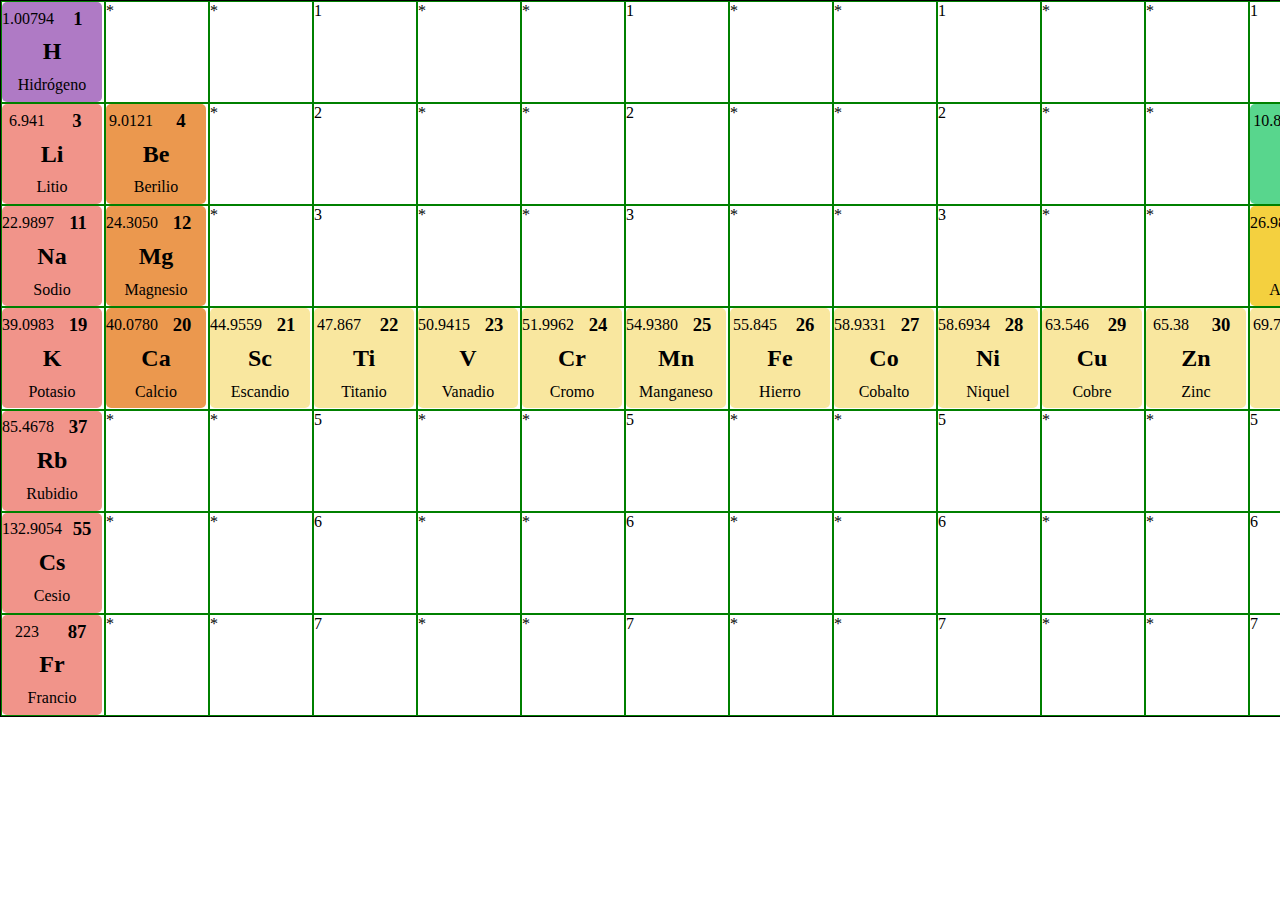
<file: index.html>
<!DOCTYPE html>
<html lang="en">
<head>
    <meta charset="UTF-8">
    <meta name="viewport" content="width=device-width, initial-scale=1.0">
    <link rel="stylesheet" href="estilos.css">
    <title>test</title>
</head>
<body>
    <div class="container">
        <div class="row">
            <div class="cuadros">
                <div class="noMetales">
                    <p class="masaAtomica">1.00794</p>
                    <h2 class="simbolo">H</h2>
                    <p class="nombre">Hidrógeno</p>
                    <h3 class="numeroAtomico">1</h3>
                </div>
            </div>
            <div class="cuadros">*</div>
            <div class="cuadros">*</div>
            <div class="cuadros">
                <div class="metalesAlcalinos">
                    <p class="masaAtomica">6.941</p>
                    <h2 class="simbolo">Li</h2>
                    <p class="nombre">Litio</p>
                    <h3 class="numeroAtomico">3</h3>
                </div>
            </div>
            <div class="cuadros">
                <div class="alcalinoterreos">
                    <p class="masaAtomica">9.0121</p>
                    <h2 class="simbolo">Be</h2>
                    <p class="nombre">Berilio</p>
                    <h3 class="numeroAtomico">4</h3>
                </div>
            </div>
            <div class="cuadros">*</div>
            <div class="cuadros">
                <div class="metalesAlcalinos">
                    <p class="masaAtomica">22.9897</p>
                    <h2 class="simbolo">Na</h2>
                    <p class="nombre">Sodio</p>
                    <h3 class="numeroAtomico">11</h3>
                </div>
            </div>
            <div class="cuadros">
                <div class="alcalinoterreos">
                    <p class="masaAtomica">24.3050</p>
                    <h2 class="simbolo">Mg</h2>
                    <p class="nombre">Magnesio</p>
                    <h3 class="numeroAtomico">12</h3>
                </div>
            </div>
            <div class="cuadros">*</div>
            <div class="cuadros">
                <div class="metalesAlcalinos">
                    <p class="masaAtomica">39.0983</p>
                    <h2 class="simbolo">K</h2>
                    <p class="nombre">Potasio</p>
                    <h3 class="numeroAtomico">19</h3>
                </div>
            </div>
            <div class="cuadros">
                <div class="alcalinoterreos">
                    <p class="masaAtomica">40.0780</p>
                    <h2 class="simbolo">Ca</h2>
                    <p class="nombre">Calcio</p>
                    <h3 class="numeroAtomico">20</h3>
                </div>
            </div>
            <div class="cuadros">
                <div class="metalesDeTransicion">
                    <p class="masaAtomica">44.9559</p>
                    <h2 class="simbolo">Sc</h2>
                    <p class="nombre">Escandio</p>
                    <h3 class="numeroAtomico">21</h3>
                </div>
            </div>
            <div class="cuadros">
                <div class="metalesAlcalinos">
                    <p class="masaAtomica">85.4678</p>
                    <h2 class="simbolo">Rb</h2>
                    <p class="nombre">Rubidio</p>
                    <h3 class="numeroAtomico">37</h3>
                </div>
            </div>
            <div class="cuadros">*</div>
            <div class="cuadros">*</div>
            <div class="cuadros">
                <div class="metalesAlcalinos">
                    <p class="masaAtomica">132.9054</p>
                    <h2 class="simbolo">Cs</h2>
                    <p class="nombre">Cesio</p>
                    <h3 class="numeroAtomico">55</h3>
                </div>
            </div>
            <div class="cuadros">*</div>
            <div class="cuadros">*</div>
            <div class="cuadros">
                <div class="metalesAlcalinos">
                    <p class="masaAtomica">223</p>
                    <h2 class="simbolo">Fr</h2>
                    <p class="nombre">Francio</p>
                    <h3 class="numeroAtomico">87</h3>
                </div>
            </div>
            <div class="cuadros">*</div>
            <div class="cuadros">*</div>
        </div>
        <div class="row">
            <div class="cuadros">1</div>
            <div class="cuadros">*</div>
            <div class="cuadros">*</div>
            <div class="cuadros">2</div>
            <div class="cuadros">*</div>
            <div class="cuadros">*</div>
            <div class="cuadros">3</div>
            <div class="cuadros">*</div>
            <div class="cuadros">*</div>
            <div class="cuadros">
                <div class="metalesDeTransicion">
                    <p class="masaAtomica">47.867</p>
                    <h2 class="simbolo">Ti</h2>
                    <p class="nombre">Titanio</p>
                    <h3 class="numeroAtomico">22</h3>
                </div>
            </div>
            <div class="cuadros">
                <div class="metalesDeTransicion">
                    <p class="masaAtomica">50.9415</p>
                    <h2 class="simbolo">V</h2>
                    <p class="nombre">Vanadio</p>
                    <h3 class="numeroAtomico">23</h3>
                </div>
            </div>
            <div class="cuadros">
                <div class="metalesDeTransicion">
                    <p class="masaAtomica">51.9962</p>
                    <h2 class="simbolo">Cr</h2>
                    <p class="nombre">Cromo</p>
                    <h3 class="numeroAtomico">24</h3>
                </div>
            </div>
            <div class="cuadros">5</div>
            <div class="cuadros">*</div>
            <div class="cuadros">*</div>
            <div class="cuadros">6</div>
            <div class="cuadros">*</div>
            <div class="cuadros">*</div>
            <div class="cuadros">7</div>
            <div class="cuadros">*</div>
            <div class="cuadros">*</div>
        </div>
        <div class="row">
            <div class="cuadros">1</div>
            <div class="cuadros">*</div>
            <div class="cuadros">*</div>
            <div class="cuadros">2</div>
            <div class="cuadros">*</div>
            <div class="cuadros">*</div>
            <div class="cuadros">3</div>
            <div class="cuadros">*</div>
            <div class="cuadros">*</div>
            <div class="cuadros">
                <div class="metalesDeTransicion">
                    <p class="masaAtomica">54.9380</p>
                    <h2 class="simbolo">Mn</h2>
                    <p class="nombre">Manganeso</p>
                    <h3 class="numeroAtomico">25</h3>
                </div>
            </div>
            <div class="cuadros">
                <div class="metalesDeTransicion">
                    <p class="masaAtomica">55.845</p>
                    <h2 class="simbolo">Fe</h2>
                    <p class="nombre">Hierro</p>
                    <h3 class="numeroAtomico">26</h3>
                </div>
            </div>
            <div class="cuadros">
                <div class="metalesDeTransicion">
                    <p class="masaAtomica">58.9331</p>
                    <h2 class="simbolo">Co</h2>
                    <p class="nombre">Cobalto</p>
                    <h3 class="numeroAtomico">27</h3>
                </div>
            </div>
            <div class="cuadros">5</div>
            <div class="cuadros">*</div>
            <div class="cuadros">*</div>
            <div class="cuadros">6</div>
            <div class="cuadros">*</div>
            <div class="cuadros">*</div>
            <div class="cuadros">7</div>
            <div class="cuadros">*</div>
            <div class="cuadros">*</div>
        </div>
        <div class="row">
            <div class="cuadros">1</div>
            <div class="cuadros">*</div>
            <div class="cuadros">*</div>
            <div class="cuadros">2</div>
            <div class="cuadros">*</div>
            <div class="cuadros">*</div>
            <div class="cuadros">3</div>
            <div class="cuadros">*</div>
            <div class="cuadros">*</div>
            <div class="cuadros">
                <div class="metalesDeTransicion">
                    <p class="masaAtomica">58.6934</p>
                    <h2 class="simbolo">Ni</h2>
                    <p class="nombre">Niquel</p>
                    <h3 class="numeroAtomico">28</h3>
                </div>
            </div>
            <div class="cuadros">
                <div class="metalesDeTransicion">
                    <p class="masaAtomica">63.546</p>
                    <h2 class="simbolo">Cu</h2>
                    <p class="nombre">Cobre</p>
                    <h3 class="numeroAtomico">29</h3>
                </div>
            </div>
            <div class="cuadros">
                <div class="metalesDeTransicion">
                    <p class="masaAtomica">65.38</p>
                    <h2 class="simbolo">Zn</h2>
                    <p class="nombre">Zinc</p>
                    <h3 class="numeroAtomico">30</h3>
                </div>
            </div>
            <div class="cuadros">5</div>
            <div class="cuadros">*</div>
            <div class="cuadros">*</div>
            <div class="cuadros">6</div>
            <div class="cuadros">*</div>
            <div class="cuadros">*</div>
            <div class="cuadros">7</div>
            <div class="cuadros">*</div>
            <div class="cuadros">*</div>
        </div>
        <div class="row">
            <div class="cuadros">1</div>
            <div class="cuadros">*</div>
            <div class="cuadros">*</div>
            <div class="cuadros">
                <div class="metaloides">
                    <p class="masaAtomica">10.811</p>
                    <h2 class="simbolo">B</h2>
                    <p class="nombre">Boro</p>
                    <h3 class="numeroAtomico">5</h3>
                </div>
            </div>
            <div class="cuadros">
                <div class="noMetales">
                    <p class="masaAtomica">12.0107</p>
                    <h2 class="simbolo">C</h2>
                    <p class="nombre">Carbono</p>
                    <h3 class="numeroAtomico">6</h3>
                </div>
            </div>
            <div class="cuadros">
                <div class="noMetales">
                    <p class="masaAtomica">14.0067</p>
                    <h2 class="simbolo">N</h2>
                    <p class="nombre">Nitrógeno</p>
                    <h3 class="numeroAtomico">7</h3>
                </div>
            </div>
            <div class="cuadros">
                <div class="otrosMetales">
                    <p class="masaAtomica">26.9815</p>
                    <h2 class="simbolo">Al</h2>
                    <p class="nombre">Aluminio</p>
                    <h3 class="numeroAtomico">13</h3>
                </div>
            </div>
            <div class="cuadros">
                <div class="metaloides">
                    <p class="masaAtomica">28.0855</p>
                    <h2 class="simbolo">Si</h2>
                    <p class="nombre">Silicio</p>
                    <h3 class="numeroAtomico">14</h3>
                </div>
            </div>
            <div class="cuadros">
                <div class="noMetales">
                    <p class="masaAtomica">30.9769</p>
                    <h2 class="simbolo">P</h2>
                    <p class="nombre">Fósforo</p>
                    <h3 class="numeroAtomico">15</h3>
                </div>
            </div>
            <div class="cuadros">
                <div class="metalesDeTransicion">
                    <p class="masaAtomica">69.723</p>
                    <h2 class="simbolo">Ga</h2>
                    <p class="nombre">Galio</p>
                    <h3 class="numeroAtomico">31</h3>
                </div>
            </div>
            <div class="cuadros">
                <div class="metaloides">
                    <p class="masaAtomica">72.64</p>
                    <h2 class="simbolo">Ge</h2>
                    <p class="nombre">Germanio</p>
                    <h3 class="numeroAtomico">32</h3>
                </div>
            </div>
            <div class="cuadros">
                <div class="metaloides">
                    <p class="masaAtomica">74.9216</p>
                    <h2 class="simbolo">As</h2>
                    <p class="nombre">Arsénico</p>
                    <h3 class="numeroAtomico">33</h3>
                </div>
            </div>
            <div class="cuadros">5</div>
            <div class="cuadros">*</div>
            <div class="cuadros">*</div>
            <div class="cuadros">6</div>
            <div class="cuadros">*</div>
            <div class="cuadros">*</div>
            <div class="cuadros">7</div>
            <div class="cuadros">*</div>
            <div class="cuadros">*</div>
        </div>
        <div class="row">
            <div class="cuadros">1</div>
            <div class="cuadros">*</div>
            <div class="cuadros">
                <div class="gasesNobles">
                    <p class="masaAtomica">4.002602</p>
                    <h2 class="simbolo">He</h2>
                    <p class="nombre">Helio</p>
                    <h3 class="numeroAtomico">2</h3>
                </div>
            </div>
            <div class="cuadros">
                <div class="noMetales">
                    <p class="masaAtomica">15.9994</p>
                    <h2 class="simbolo">O</h2>
                    <p class="nombre">Oxígeno</p>
                    <h3 class="numeroAtomico">8</h3>
                </div>
            </div>
            <div class="cuadros">
                <div class="halogenos">
                    <p class="masaAtomica">18.9984</p>
                    <h2 class="simbolo">F</h2>
                    <p class="nombre">Flúor</p>
                    <h3 class="numeroAtomico">9</h3>
                </div>
            </div>
            <div class="cuadros">
                <div class="gasesNobles">
                    <p class="masaAtomica">20.1797</p>
                    <h2 class="simbolo">Ne</h2>
                    <p class="nombre">Neón</p>
                    <h3 class="numeroAtomico">10</h3>
                </div>
            </div>
            <div class="cuadros">
                <div class="noMetales">
                    <p class="masaAtomica">32.065</p>
                    <h2 class="simbolo">S</h2>
                    <p class="nombre">Azufre</p>
                    <h3 class="numeroAtomico">16</h3>
                </div>
            </div>
            <div class="cuadros">
                <div class="halogenos">
                    <p class="masaAtomica">35.453</p>
                    <h2 class="simbolo">Cl</h2>
                    <p class="nombre">Cloro</p>
                    <h3 class="numeroAtomico">17</h3>
                </div>
            </div>
            <div class="cuadros">
                <div class="gasesNobles">
                    <p class="masaAtomica">39.948</p>
                    <h2 class="simbolo">Ar</h2>
                    <p class="nombre">Argón</p>
                    <h3 class="numeroAtomico">18</h3>
                </div>
            </div>
            <div class="cuadros">
                <div class="noMetales">
                    <p class="masaAtomica">78.96</p>
                    <h2 class="simbolo">Se</h2>
                    <p class="nombre">Selenio</p>
                    <h3 class="numeroAtomico">34</h3>
                </div>
            </div>
            <div class="cuadros">
                <div class="halogenos">
                    <p class="masaAtomica">79.904</p>
                    <h2 class="simbolo">Br</h2>
                    <p class="nombre">Bromo</p>
                    <h3 class="numeroAtomico">35</h3>
                </div>
            </div>
            <div class="cuadros">
                <div class="gasesNobles">
                    <p class="masaAtomica">83.798</p>
                    <h2 class="simbolo">Kr</h2>
                    <p class="nombre">Kriptón</p>
                    <h3 class="numeroAtomico">36</h3>
                </div>
            </div>
            <div class="cuadros">5</div>
            <div class="cuadros">*</div>
            <div class="cuadros">*</div>
            <div class="cuadros">6</div>
            <div class="cuadros">*</div>
            <div class="cuadros">*</div>
            <div class="cuadros">7</div>
            <div class="cuadros">*</div>
            <div class="cuadros">*</div>
        </div>
    </div>
</body>
</html>
</file>
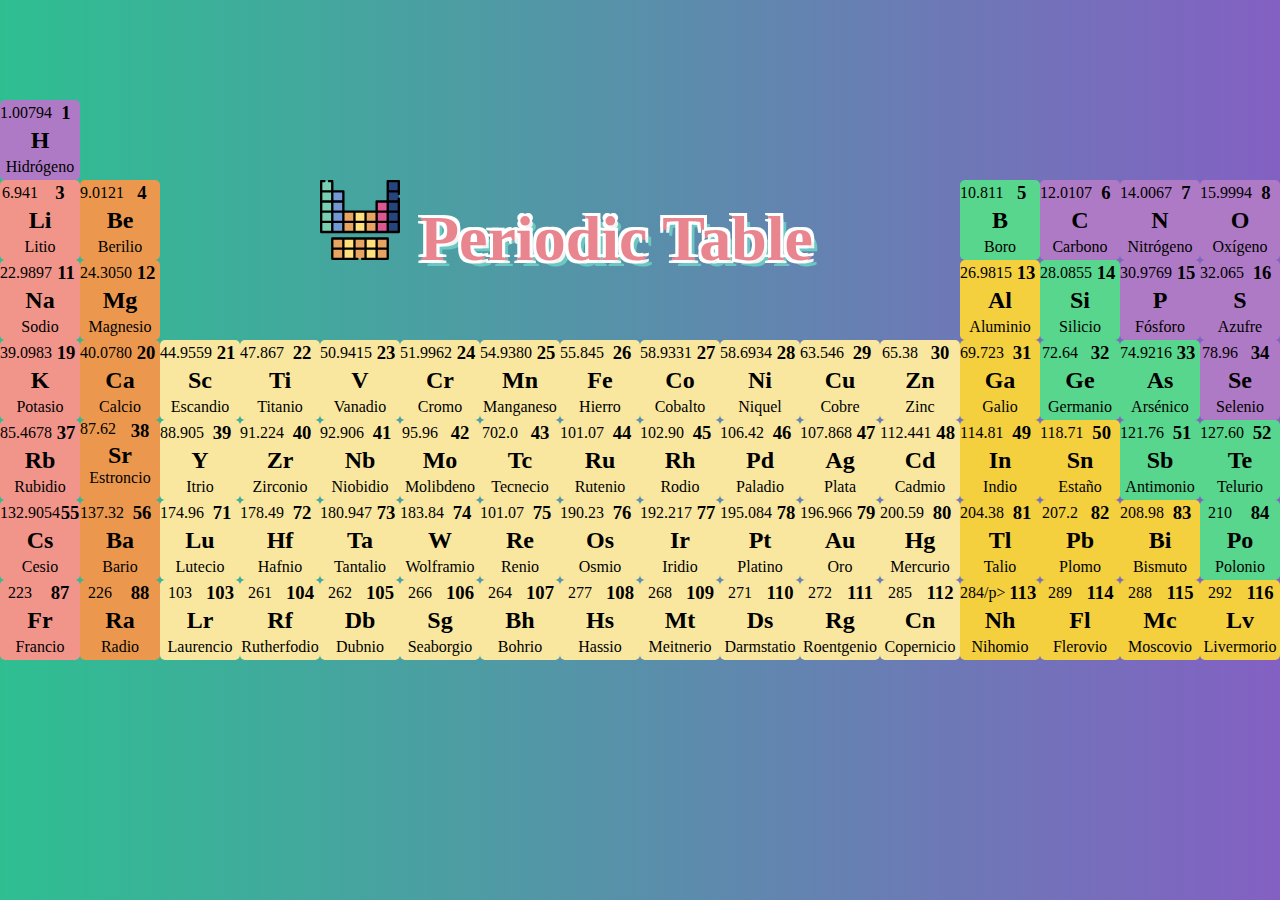
<file: docs/index.html>
<!DOCTYPE html>
<html lang="en">
<head>
    <meta charset="UTF-8">
    <meta name="viewport" content="width=device-width, initial-scale=1.0">
    <link rel="stylesheet" href="estilos.css">
    <link rel="shortcut icon" href="tabla-periodica.svg" type="image/x-icon">
    <title>PeriodicTable</title>
</head>
<body>
    <div class="container">
        <div class="row">
            <div >
                <div class="noMetales">
                    <p class="masaAtomica">1.00794</p>
                    <h2 class="simbolo">H</h2>
                    <p class="nombre">Hidrógeno</p>
                    <h3 class="numeroAtomico">1</h3>
                </div>
            </div>
            <div ></div>
            <div ></div>
            <div >
                <div class="metalesAlcalinos">
                    <p class="masaAtomica">6.941</p>
                    <h2 class="simbolo">Li</h2>
                    <p class="nombre">Litio</p>
                    <h3 class="numeroAtomico">3</h3>
                </div>
            </div>
            <div >
                <div class="alcalinoterreos">
                    <p class="masaAtomica">9.0121</p>
                    <h2 class="simbolo">Be</h2>
                    <p class="nombre">Berilio</p>
                    <h3 class="numeroAtomico">4</h3>
                </div>
            </div>
            <div ></div>
            <div >
                <div class="metalesAlcalinos">
                    <p class="masaAtomica">22.9897</p>
                    <h2 class="simbolo">Na</h2>
                    <p class="nombre">Sodio</p>
                    <h3 class="numeroAtomico">11</h3>
                </div>
            </div>
            <div >
                <div class="alcalinoterreos">
                    <p class="masaAtomica">24.3050</p>
                    <h2 class="simbolo">Mg</h2>
                    <p class="nombre">Magnesio</p>
                    <h3 class="numeroAtomico">12</h3>
                </div>
            </div>
            <div ></div>
            <div >
                <div class="metalesAlcalinos">
                    <p class="masaAtomica">39.0983</p>
                    <h2 class="simbolo">K</h2>
                    <p class="nombre">Potasio</p>
                    <h3 class="numeroAtomico">19</h3>
                </div>
            </div>
            <div >
                <div class="alcalinoterreos">
                    <p class="masaAtomica">40.0780</p>
                    <h2 class="simbolo">Ca</h2>
                    <p class="nombre">Calcio</p>
                    <h3 class="numeroAtomico">20</h3>
                </div>
            </div>
            <div >
                <div class="metalesDeTransicion">
                    <p class="masaAtomica">44.9559</p>
                    <h2 class="simbolo">Sc</h2>
                    <p class="nombre">Escandio</p>
                    <h3 class="numeroAtomico">21</h3>
                </div>
            </div>
            <div >
                <div class="metalesAlcalinos">
                    <p class="masaAtomica">85.4678</p>
                    <h2 class="simbolo">Rb</h2>
                    <p class="nombre">Rubidio</p>
                    <h3 class="numeroAtomico">37</h3>
                </div>
            </div>
            <div >
                <div class="alcalinoterreos
                    <p class="masaAtomica">87.62</p>
                    <h2 class="simbolo">Sr</h2>
                    <p class="nombre">Estroncio</p>
                    <h3 class="numeroAtomico">38</h3>
                </div>
            </div>
            <div >
                <div class="metalesDeTransicion">
                    <p class="masaAtomica">88.905</p>
                    <h2 class="simbolo">Y</h2>
                    <p class="nombre">Itrio</p>
                    <h3 class="numeroAtomico">39</h3>
                </div>
            </div>
            <div >
                <div class="metalesAlcalinos">
                    <p class="masaAtomica">132.9054</p>
                    <h2 class="simbolo">Cs</h2>
                    <p class="nombre">Cesio</p>
                    <h3 class="numeroAtomico">55</h3>
                </div>
            </div>
            <div >
                <div class="alcalinoterreos">
                    <p class="masaAtomica">137.32</p>
                    <h2 class="simbolo">Ba</h2>
                    <p class="nombre">Bario</p>
                    <h3 class="numeroAtomico">56</h3>
                </div>
            </div>
            <div >
                <div class="metalesDeTransicion">
                    <p class="masaAtomica">174.96</p>
                    <h2 class="simbolo">Lu</h2>
                    <p class="nombre">Lutecio</p>
                    <h3 class="numeroAtomico">71</h3>
                </div>
            </div>
            <div >
                <div class="metalesAlcalinos">
                    <p class="masaAtomica">223</p>
                    <h2 class="simbolo">Fr</h2>
                    <p class="nombre">Francio</p>
                    <h3 class="numeroAtomico">87</h3>
                </div>
            </div>
            <div >
                <div class="alcalinoterreos">
                    <p class="masaAtomica">226</p>
                    <h2 class="simbolo">Ra</h2>
                    <p class="nombre">Radio</p>
                    <h3 class="numeroAtomico">88</h3>
                </div>
            </div>
            <div >
                <div class="metalesDeTransicion">
                    <p class="masaAtomica">103</p>
                    <h2 class="simbolo">Lr</h2>
                    <p class="nombre">Laurencio</p>
                    <h3 class="numeroAtomico">103</h3>
                </div>
            </div>
        </div>
        <div class="row">
            <div ></div>
            <div ></div>
            <div ></div>
            <div ></div>
            <div >
                <div class="title">
                    <h1><img src="tabla-periodica.svg" alt="Icon">Periodic Table</h1>
                </div>
            </div>
            <div ></div>
            <div ></div>
            <div ></div>
            <div ></div>
            <div >
                <div class="metalesDeTransicion">
                    <p class="masaAtomica">47.867</p>
                    <h2 class="simbolo">Ti</h2>
                    <p class="nombre">Titanio</p>
                    <h3 class="numeroAtomico">22</h3>
                </div>
            </div>
            <div >
                <div class="metalesDeTransicion">
                    <p class="masaAtomica">50.9415</p>
                    <h2 class="simbolo">V</h2>
                    <p class="nombre">Vanadio</p>
                    <h3 class="numeroAtomico">23</h3>
                </div>
            </div>
            <div >
                <div class="metalesDeTransicion">
                    <p class="masaAtomica">51.9962</p>
                    <h2 class="simbolo">Cr</h2>
                    <p class="nombre">Cromo</p>
                    <h3 class="numeroAtomico">24</h3>
                </div>
            </div>
            <div >
                <div class="metalesDeTransicion">
                    <p class="masaAtomica">91.224</p>
                    <h2 class="simbolo">Zr</h2>
                    <p class="nombre">Zirconio</p>
                    <h3 class="numeroAtomico">40</h3>
                </div>
            </div>
            <div >
                <div class="metalesDeTransicion">
                    <p class="masaAtomica">92.906</p>
                    <h2 class="simbolo">Nb</h2>
                    <p class="nombre">Niobidio</p>
                    <h3 class="numeroAtomico">41</h3>
                </div>
            </div>
            <div >
                <div class="metalesDeTransicion">
                    <p class="masaAtomica">95.96</p>
                    <h2 class="simbolo">Mo</h2>
                    <p class="nombre">Molibdeno</p>
                    <h3 class="numeroAtomico">42</h3>
                </div>
            </div>
            <div >
                <div class="metalesDeTransicion">
                    <p class="masaAtomica">178.49</p>
                    <h2 class="simbolo">Hf</h2>
                    <p class="nombre">Hafnio</p>
                    <h3 class="numeroAtomico">72</h3>
                </div>
            </div>
            <div >
                <div class="metalesDeTransicion">
                    <p class="masaAtomica">180.947</p>
                    <h2 class="simbolo">Ta</h2>
                    <p class="nombre">Tantalio</p>
                    <h3 class="numeroAtomico">73</h3>
                </div>
            </div>
            <div >
                <div class="metalesDeTransicion">
                    <p class="masaAtomica">183.84</p>
                    <h2 class="simbolo">W</h2>
                    <p class="nombre">Wolframio</p>
                    <h3 class="numeroAtomico">74</h3>
                </div>
            </div>
            <div >
                <div class="metalesDeTransicion">
                    <p class="masaAtomica">261</p>
                    <h2 class="simbolo">Rf</h2>
                    <p class="nombre">Rutherfodio</p>
                    <h3 class="numeroAtomico">104</h3>
                </div>
            </div>
            <div >
                <div class="metalesDeTransicion">
                    <p class="masaAtomica">262</p>
                    <h2 class="simbolo">Db</h2>
                    <p class="nombre">Dubnio</p>
                    <h3 class="numeroAtomico">105</h3>
                </div>
            </div>
            <div >
                <div class="metalesDeTransicion">
                    <p class="masaAtomica">266</p>
                    <h2 class="simbolo">Sg</h2>
                    <p class="nombre">Seaborgio</p>
                    <h3 class="numeroAtomico">106</h3>
                </div>
            </div>
        </div>
        <div class="row">
            <div ></div>
            <div ></div>
            <div ></div>
            <div ></div>
            <div ></div>
            <div ></div>
            <div ></div>
            <div ></div>
            <div ></div>
            <div >
                <div class="metalesDeTransicion">
                    <p class="masaAtomica">54.9380</p>
                    <h2 class="simbolo">Mn</h2>
                    <p class="nombre">Manganeso</p>
                    <h3 class="numeroAtomico">25</h3>
                </div>
            </div>
            <div >
                <div class="metalesDeTransicion">
                    <p class="masaAtomica">55.845</p>
                    <h2 class="simbolo">Fe</h2>
                    <p class="nombre">Hierro</p>
                    <h3 class="numeroAtomico">26</h3>
                </div>
            </div>
            <div >
                <div class="metalesDeTransicion">
                    <p class="masaAtomica">58.9331</p>
                    <h2 class="simbolo">Co</h2>
                    <p class="nombre">Cobalto</p>
                    <h3 class="numeroAtomico">27</h3>
                </div>
            </div>
            <div >
                <div class="metalesDeTransicion">
                    <p class="masaAtomica">702.0</p>
                    <h2 class="simbolo">Tc</h2>
                    <p class="nombre">Tecnecio</p>
                    <h3 class="numeroAtomico">43</h3>
                </div>
            </div>
            <div >
                <div class="metalesDeTransicion">
                    <p class="masaAtomica">101.07</p>
                    <h2 class="simbolo">Ru</h2>
                    <p class="nombre">Rutenio</p>
                    <h3 class="numeroAtomico">44</h3>
                </div>
            </div>
            <div >
                <div class="metalesDeTransicion">
                    <p class="masaAtomica">102.90</p>
                    <h2 class="simbolo">Rh</h2>
                    <p class="nombre">Rodio</p>
                    <h3 class="numeroAtomico">45</h3>
                </div>
            </div>
            <div >
                <div class="metalesDeTransicion">
                    <p class="masaAtomica">101.07</p>
                    <h2 class="simbolo">Re</h2>
                    <p class="nombre">Renio</p>
                    <h3 class="numeroAtomico">75</h3>
                </div>
            </div>
            <div >
                <div class="metalesDeTransicion">
                    <p class="masaAtomica">190.23</p>
                    <h2 class="simbolo">Os</h2>
                    <p class="nombre">Osmio</p>
                    <h3 class="numeroAtomico">76</h3>
                </div>
            </div>
            <div >
                <div class="metalesDeTransicion">
                    <p class="masaAtomica">192.217</p>
                    <h2 class="simbolo">Ir</h2>
                    <p class="nombre">Iridio</p>
                    <h3 class="numeroAtomico">77</h3>
                </div>
            </div>
            <div >
                <div class="metalesDeTransicion">
                    <p class="masaAtomica">264</p>
                    <h2 class="simbolo">Bh</h2>
                    <p class="nombre">Bohrio</p>
                    <h3 class="numeroAtomico">107</h3>
                </div>
            </div>
            <div >
                <div class="metalesDeTransicion">
                    <p class="masaAtomica">277</p>
                    <h2 class="simbolo">Hs</h2>
                    <p class="nombre">Hassio</p>
                    <h3 class="numeroAtomico">108</h3>
                </div>
            </div>
            <div >
                <div class="metalesDeTransicion">
                    <p class="masaAtomica">268</p>
                    <h2 class="simbolo">Mt</h2>
                    <p class="nombre">Meitnerio</p>
                    <h3 class="numeroAtomico">109</h3>
                </div>
            </div>
        </div>
        <div class="row">
            <div ></div>
            <div ></div>
            <div ></div>
            <div ></div>
            <div ></div>
            <div ></div>
            <div ></div>
            <div ></div>
            <div ></div>
            <div >
                <div class="metalesDeTransicion">
                    <p class="masaAtomica">58.6934</p>
                    <h2 class="simbolo">Ni</h2>
                    <p class="nombre">Niquel</p>
                    <h3 class="numeroAtomico">28</h3>
                </div>
            </div>
            <div >
                <div class="metalesDeTransicion">
                    <p class="masaAtomica">63.546</p>
                    <h2 class="simbolo">Cu</h2>
                    <p class="nombre">Cobre</p>
                    <h3 class="numeroAtomico">29</h3>
                </div>
            </div>
            <div >
                <div class="metalesDeTransicion">
                    <p class="masaAtomica">65.38</p>
                    <h2 class="simbolo">Zn</h2>
                    <p class="nombre">Zinc</p>
                    <h3 class="numeroAtomico">30</h3>
                </div>
            </div>
            <div >
                <div class="metalesDeTransicion">
                    <p class="masaAtomica">106.42</p>
                    <h2 class="simbolo">Pd</h2>
                    <p class="nombre">Paladio</p>
                    <h3 class="numeroAtomico">46</h3>
                </div>
            </div>
            <div >
                <div class="metalesDeTransicion">
                    <p class="masaAtomica">107.868</p>
                    <h2 class="simbolo">Ag</h2>
                    <p class="nombre">Plata</p>
                    <h3 class="numeroAtomico">47</h3>
                </div>
            </div>
            <div >
                <div class="metalesDeTransicion">
                    <p class="masaAtomica">112.441</p>
                    <h2 class="simbolo">Cd</h2>
                    <p class="nombre">Cadmio</p>
                    <h3 class="numeroAtomico">48</h3>
                </div>
            </div>
            <div >
                <div class="metalesDeTransicion">
                    <p class="masaAtomica">195.084</p>
                    <h2 class="simbolo">Pt</h2>
                    <p class="nombre">Platino</p>
                    <h3 class="numeroAtomico">78</h3>
                </div>
            </div>
            <div >
                <div class="metalesDeTransicion">
                    <p class="masaAtomica">196.966</p>
                    <h2 class="simbolo">Au</h2>
                    <p class="nombre">Oro</p>
                    <h3 class="numeroAtomico">79</h3>
                </div>
            </div>
            <div >
                <div class="metalesDeTransicion">
                    <p class="masaAtomica">200.59</p>
                    <h2 class="simbolo">Hg</h2>
                    <p class="nombre">Mercurio</p>
                    <h3 class="numeroAtomico">80</h3>
                </div>
            </div>
            <div >
                <div class="metalesDeTransicion">
                    <p class="masaAtomica">271</p>
                    <h2 class="simbolo">Ds</h2>
                    <p class="nombre">Darmstatio</p>
                    <h3 class="numeroAtomico">110</h3>
                </div>
            </div>
            <div >
                <div class="metalesDeTransicion">
                    <p class="masaAtomica">272</p>
                    <h2 class="simbolo">Rg</h2>
                    <p class="nombre">Roentgenio</p>
                    <h3 class="numeroAtomico">111</h3>
                </div>
            </div>
            <div >
                <div class="metalesDeTransicion">
                    <p class="masaAtomica">285</p>
                    <h2 class="simbolo">Cn</h2>
                    <p class="nombre">Copernicio</p>
                    <h3 class="numeroAtomico">112</h3>
                </div>
            </div>
        </div>
        <div class="row">
            <div ></div>
            <div ></div>
            <div ></div>
            <div >
                <div class="metaloides">
                    <p class="masaAtomica">10.811</p>
                    <h2 class="simbolo">B</h2>
                    <p class="nombre">Boro</p>
                    <h3 class="numeroAtomico">5</h3>
                </div>
            </div>
            <div >
                <div class="noMetales">
                    <p class="masaAtomica">12.0107</p>
                    <h2 class="simbolo">C</h2>
                    <p class="nombre">Carbono</p>
                    <h3 class="numeroAtomico">6</h3>
                </div>
            </div>
            <div >
                <div class="noMetales">
                    <p class="masaAtomica">14.0067</p>
                    <h2 class="simbolo">N</h2>
                    <p class="nombre">Nitrógeno</p>
                    <h3 class="numeroAtomico">7</h3>
                </div>
            </div>
            <div >
                <div class="otrosMetales">
                    <p class="masaAtomica">26.9815</p>
                    <h2 class="simbolo">Al</h2>
                    <p class="nombre">Aluminio</p>
                    <h3 class="numeroAtomico">13</h3>
                </div>
            </div>
            <div >
                <div class="metaloides">
                    <p class="masaAtomica">28.0855</p>
                    <h2 class="simbolo">Si</h2>
                    <p class="nombre">Silicio</p>
                    <h3 class="numeroAtomico">14</h3>
                </div>
            </div>
            <div >
                <div class="noMetales">
                    <p class="masaAtomica">30.9769</p>
                    <h2 class="simbolo">P</h2>
                    <p class="nombre">Fósforo</p>
                    <h3 class="numeroAtomico">15</h3>
                </div>
            </div>
            <div >
                <div class="otrosMetales">
                    <p class="masaAtomica">69.723</p>
                    <h2 class="simbolo">Ga</h2>
                    <p class="nombre">Galio</p>
                    <h3 class="numeroAtomico">31</h3>
                </div>
            </div>
            <div >
                <div class="metaloides">
                    <p class="masaAtomica">72.64</p>
                    <h2 class="simbolo">Ge</h2>
                    <p class="nombre">Germanio</p>
                    <h3 class="numeroAtomico">32</h3>
                </div>
            </div>
            <div >
                <div class="metaloides">
                    <p class="masaAtomica">74.9216</p>
                    <h2 class="simbolo">As</h2>
                    <p class="nombre">Arsénico</p>
                    <h3 class="numeroAtomico">33</h3>
                </div>
            </div>
            <div >
                <div class="otrosMetales">
                    <p class="masaAtomica">114.81</p>
                    <h2 class="simbolo">In</h2>
                    <p class="nombre">Indio</p>
                    <h3 class="numeroAtomico">49</h3>
                </div>
            </div>
            <div >
                <div class="otrosMetales">
                    <p class="masaAtomica">118.71</p>
                    <h2 class="simbolo">Sn</h2>
                    <p class="nombre">Estaño</p>
                    <h3 class="numeroAtomico">50</h3>
                </div>
            </div>
            <div >
                <div class="metaloides">
                    <p class="masaAtomica">121.76</p>
                    <h2 class="simbolo">Sb</h2>
                    <p class="nombre">Antimonio</p>
                    <h3 class="numeroAtomico">51</h3>
                </div>
            </div>
            <div >
                <div class="otrosMetales">
                    <p class="masaAtomica">204.38</p>
                    <h2 class="simbolo">Tl</h2>
                    <p class="nombre">Talio</p>
                    <h3 class="numeroAtomico">81</h3>
                </div>
            </div>
            <div >
                <div class="otrosMetales">
                    <p class="masaAtomica">207.2</p>
                    <h2 class="simbolo">Pb</h2>
                    <p class="nombre">Plomo</p>
                    <h3 class="numeroAtomico">82</h3>
                </div>
            </div>
            <div >
                <div class="otrosMetales">
                    <p class="masaAtomica">208.98</p>
                    <h2 class="simbolo">Bi</h2>
                    <p class="nombre">Bismuto</p>
                    <h3 class="numeroAtomico">83</h3>
                </div>
            </div>
            <div >
                <div class="otrosMetales">
                    <p class="masaAtomica">284/p>
                    <h2 class="simbolo">Nh</h2>
                    <p class="nombre">Nihomio</p>
                    <h3 class="numeroAtomico">113</h3>
                </div>
            </div>
            <div >
                <div class="otrosMetales">
                    <p class="masaAtomica">289</p>
                    <h2 class="simbolo">Fl</h2>
                    <p class="nombre">Flerovio</p>
                    <h3 class="numeroAtomico">114</h3>
                </div>
            </div>
            <div >
                <div class="otrosMetales">
                    <p class="masaAtomica">288</p>
                    <h2 class="simbolo">Mc</h2>
                    <p class="nombre">Moscovio</p>
                    <h3 class="numeroAtomico">115</h3>
                </div>
            </div>
        </div>
        <div class="row">
            <div ></div>
            <div ></div>
            <div >
                <div class="gasesNobles">
                    <p class="masaAtomica">4.002602</p>
                    <h2 class="simbolo">He</h2>
                    <p class="nombre">Helio</p>
                    <h3 class="numeroAtomico">2</h3>
                </div>
            </div>
            <div >
                <div class="noMetales">
                    <p class="masaAtomica">15.9994</p>
                    <h2 class="simbolo">O</h2>
                    <p class="nombre">Oxígeno</p>
                    <h3 class="numeroAtomico">8</h3>
                </div>
            </div>
            <div >
                <div class="halogenos">
                    <p class="masaAtomica">18.9984</p>
                    <h2 class="simbolo">F</h2>
                    <p class="nombre">Flúor</p>
                    <h3 class="numeroAtomico">9</h3>
                </div>
            </div>
            <div >
                <div class="gasesNobles">
                    <p class="masaAtomica">20.1797</p>
                    <h2 class="simbolo">Ne</h2>
                    <p class="nombre">Neón</p>
                    <h3 class="numeroAtomico">10</h3>
                </div>
            </div>
            <div >
                <div class="noMetales">
                    <p class="masaAtomica">32.065</p>
                    <h2 class="simbolo">S</h2>
                    <p class="nombre">Azufre</p>
                    <h3 class="numeroAtomico">16</h3>
                </div>
            </div>
            <div >
                <div class="halogenos">
                    <p class="masaAtomica">35.453</p>
                    <h2 class="simbolo">Cl</h2>
                    <p class="nombre">Cloro</p>
                    <h3 class="numeroAtomico">17</h3>
                </div>
            </div>
            <div >
                <div class="gasesNobles">
                    <p class="masaAtomica">39.948</p>
                    <h2 class="simbolo">Ar</h2>
                    <p class="nombre">Argón</p>
                    <h3 class="numeroAtomico">18</h3>
                </div>
            </div>
            <div >
                <div class="noMetales">
                    <p class="masaAtomica">78.96</p>
                    <h2 class="simbolo">Se</h2>
                    <p class="nombre">Selenio</p>
                    <h3 class="numeroAtomico">34</h3>
                </div>
            </div>
            <div >
                <div class="halogenos">
                    <p class="masaAtomica">79.904</p>
                    <h2 class="simbolo">Br</h2>
                    <p class="nombre">Bromo</p>
                    <h3 class="numeroAtomico">35</h3>
                </div>
            </div>
            <div >
                <div class="gasesNobles">
                    <p class="masaAtomica">83.798</p>
                    <h2 class="simbolo">Kr</h2>
                    <p class="nombre">Kriptón</p>
                    <h3 class="numeroAtomico">36</h3>
                </div>
            </div>
            <div >
                <div class="metaloides">
                    <p class="masaAtomica">127.60</p>
                    <h2 class="simbolo">Te</h2>
                    <p class="nombre">Telurio</p>
                    <h3 class="numeroAtomico">52</h3>
                </div>
            </div>
            <div >
                <div class="halogenos">
                    <p class="masaAtomica">126.90</p>
                    <h2 class="simbolo">I</h2>
                    <p class="nombre">Yodo</p>
                    <h3 class="numeroAtomico">53</h3>
                </div>
            </div>
            <div >
                <div class="gasesNobles">
                    <p class="masaAtomica">131.29</p>
                    <h2 class="simbolo">Xe</h2>
                    <p class="nombre">Xenón</p>
                    <h3 class="numeroAtomico">54</h3>
                </div>
            </div>
            <div >
                <div class="metaloides">
                    <p class="masaAtomica">210</p>
                    <h2 class="simbolo">Po</h2>
                    <p class="nombre">Polonio</p>
                    <h3 class="numeroAtomico">84</h3>
                </div>
            </div>
            <div >
                <div class="halogenos">
                    <p class="masaAtomica">210</p>
                    <h2 class="simbolo">At</h2>
                    <p class="nombre">Astato</p>
                    <h3 class="numeroAtomico">85</h3>
                </div>
            </div>
            <div >
                <div class="gasesNobles">
                    <p class="masaAtomica">220</p>
                    <h2 class="simbolo">Rn</h2>
                    <p class="nombre">Radón</p>
                    <h3 class="numeroAtomico">86</h3>
                </div>
            </div>
            <div >
                <div class="otrosMetales">
                    <p class="masaAtomica">292</p>
                    <h2 class="simbolo">Lv</h2>
                    <p class="nombre">Livermorio</p>
                    <h3 class="numeroAtomico">116</h3>
                </div>
            </div>
            <div >
                <div class="halogenos">
                    <p class="masaAtomica">294</p>
                    <h2 class="simbolo">Ts</h2>
                    <p class="nombre">Teneso</p>
                    <h3 class="numeroAtomico">117</h3>
                </div>
            </div>
            <div >
                <div class="gasesNobles">
                    <p class="masaAtomica">294</p>
                    <h2 class="simbolo">Og</h2>
                    <p class="nombre">Oganeson</p>
                    <h3 class="numeroAtomico">118</h3>
                </div>
            </div>
        </div>
    </div>
    
</body>
</html>
</file>
<file: estilos.css>
body{
    margin: 0;
    padding: 0;
}
.container{
    border: 1px solid black;
    margin: auto;
    width: 1872px;
    height: 715px;
    display: grid;
    grid-template-columns: repeat(6, 2fr);
}
.row{
    margin: 0;
    display: grid;
    grid-template-columns: repeat(3, 1fr);
    grid-template-rows: repeat(7, 1fr); 
}
.cuadros{
    border: 1px solid green;
}
.masaAtomica{
    grid-column: 1;
    grid-row: 1;
    margin: auto;
}
.simbolo{
    margin: auto;
    grid-column: 1/3;
    grid-row: 2;
    
}
.nombre{
    margin: auto;
    grid-column: 1/3;
    grid-row: 3;

}
.numeroAtomico{
    margin: auto;
    grid-column: 2;
    grid-row: 1;

}
.noMetales{
    background: #AF7AC5;
    border-radius: 5px;
    width: 100px;
    height: 100px;
    display: grid;
    grid-template-columns: repeat(2,1fr);
    grid-template-rows: repeat(3,1fr);
}
.metalesAlcalinos{
    background: #F1948A;
    border-radius: 5px;
    width: 100px;
    height: 100px;
    display: grid;
    grid-template-columns: repeat(2,1fr);
    grid-template-rows: repeat(3,1fr);
}
.gasesNobles{
    background: #5DADE2;
    border-radius: 5px;
    width: 100px;
    height: 100px;
    display: grid;
    grid-template-columns: repeat(2,1fr);
    grid-template-rows: repeat(3,1fr);
}
.alcalinoterreos{
    background: #EB984E;
    border-radius: 5px;
    width: 100px;
    height: 100px;
    display: grid;
    grid-template-columns: repeat(2,1fr);
    grid-template-rows: repeat(3,1fr);
}
.metaloides{
    background: #58D68D;
    border-radius: 5px;
    width: 100px;
    height: 100px;
    display: grid;
    grid-template-columns: repeat(2,1fr);
    grid-template-rows: repeat(3,1fr);
}
.halogenos{
    background: #F5B7B1;
    border-radius: 5px;
    width: 100px;
    height: 100px;
    display: grid;
    grid-template-columns: repeat(2,1fr);
    grid-template-rows: repeat(3,1fr);
}
.otrosMetales{
    background: #F4D03F;
    border-radius: 5px;
    width: 100px;
    height: 100px;
    display: grid;
    grid-template-columns: repeat(2,1fr);
    grid-template-rows: repeat(3,1fr);
}
.metalesDeTransicion{
    background: #F9E79F;
    border-radius: 5px;
    width: 100px;
    height: 100px;
    display: grid;
    grid-template-columns: repeat(2,1fr);
    grid-template-rows: repeat(3,1fr);
}
</file>
<file: docs/estilos.css>
body{
    margin: 0;
    padding: 0;
    background: #8360c3;  /* fallback for old browsers */
    background: -webkit-linear-gradient(to right, #2ebf91, #8360c3);  /* Chrome 10-25, Safari 5.1-6 */
    background: linear-gradient(to right, #2ebf91, #8360c3); /* W3C, IE 10+/ Edge, Firefox 16+, Chrome 26+, Opera 12+, Safari 7+ */
    font-family: 'Ubuntu';
}
.container{
    margin: 100px auto auto auto;
    width: 1440px;
    height: 560px;
    display: grid;
    grid-template-columns: repeat(6, 2fr);
}
.row{
    margin: 0;
    display: grid;
    grid-template-columns: repeat(3, 80px);
    grid-template-rows: repeat(7, 80px); 
}
.masaAtomica{
    grid-column: 1;
    grid-row: 1;
    margin: auto;
}
.simbolo{
    margin: auto;
    grid-column: 1/3;
    grid-row: 2;
    
}
.nombre{
    margin: auto;
    grid-column: 1/3;
    grid-row: 3;

}
.numeroAtomico{
    margin: auto;
    grid-column: 2;
    grid-row: 1;

}
.title{
    font-size: 2em;
    width: 500px;
}
h1{
    margin: 0;
    color: #e8858e;
    text-shadow: -3px 3px #ffffff, -3px -3px #ffffff, 3px -3px #ffffff, 3px 3px #f3f3f2, 6px 6px #6ac7c2;

}
img{
    width: 80px;
    height: 80px;
    margin-right: 20px;
}
.noMetales{
    background: #AF7AC5;
    border-radius: 5px;
    width: 80px;
    height: 80px;
    display: grid;
    grid-template-columns: repeat(2,1fr);
    grid-template-rows: repeat(3,1fr);

    transition: 1.5s ease;
 	-moz-transition: 1.5s ease; /* Firefox */
 	-webkit-transition: 1s ease; /* Chrome - Safari */
    -o-transition: 1.5s ease; /* Opera */
}
.metalesAlcalinos{
    background: #F1948A;
    border-radius: 5px;
    width: 80px;
    height: 80px;
    display: grid;
    grid-template-columns: repeat(2,1fr);
    grid-template-rows: repeat(3,1fr);

    transition: 1.5s ease;
 	-moz-transition: 1.5s ease; /* Firefox */
 	-webkit-transition: 1s ease; /* Chrome - Safari */
    -o-transition: 1.5s ease; /* Opera */
}
.gasesNobles{
    background: #5DADE2;
    border-radius: 5px;
    width: 80px;
    height: 80px;
    display: grid;
    grid-template-columns: repeat(2,1fr);
    grid-template-rows: repeat(3,1fr);

    transition: 1.5s ease;
 	-moz-transition: 1.5s ease; /* Firefox */
 	-webkit-transition: 1s ease; /* Chrome - Safari */
    -o-transition: 1.5s ease; /* Opera */
}
.alcalinoterreos{
    background: #EB984E;
    border-radius: 5px;
    width: 80px;
    height: 80px;
    display: grid;
    grid-template-columns: repeat(2,1fr);
    grid-template-rows: repeat(3,1fr);

    transition: 1.5s ease;
 	-moz-transition: 1.5s ease; /* Firefox */
 	-webkit-transition: 1s ease; /* Chrome - Safari */
    -o-transition: 1.5s ease; /* Opera */
}
.metaloides{
    background: #58D68D;
    border-radius: 5px;
    width: 80px;
    height: 80px;
    display: grid;
    grid-template-columns: repeat(2,1fr);
    grid-template-rows: repeat(3,1fr);

    transition: 1.5s ease;
 	-moz-transition: 1.5s ease; /* Firefox */
 	-webkit-transition: 1s ease; /* Chrome - Safari */
    -o-transition: 1.5s ease; /* Opera */
}
.halogenos{
    background: #F5B7B1;
    border-radius: 5px;
    width: 80px;
    height: 80px;
    display: grid;
    grid-template-columns: repeat(2,1fr);
    grid-template-rows: repeat(3,1fr);

    transition: 1.5s ease;
 	-moz-transition: 1.5s ease; /* Firefox */
 	-webkit-transition: 1s ease; /* Chrome - Safari */
    -o-transition: 1.5s ease; /* Opera */
}
.otrosMetales{
    background: #F4D03F;
    border-radius: 5px;
    width: 80px;
    height: 80px;
    display: grid;
    grid-template-columns: repeat(2,1fr);
    grid-template-rows: repeat(3,1fr);

    transition: 1.5s ease;
 	-moz-transition: 1.5s ease; /* Firefox */
 	-webkit-transition: 1s ease; /* Chrome - Safari */
    -o-transition: 1.5s ease; /* Opera */
}
.metalesDeTransicion{
    background: #F9E79F;
    border-radius: 5px;
    width: 80px;
    height: 80px;
    display: grid;
    grid-template-columns: repeat(2,1fr);
    grid-template-rows: repeat(3,1fr);

    transition: 1.5s ease;
 	-moz-transition: 1.5s ease; /* Firefox */
 	-webkit-transition: 1s ease; /* Chrome - Safari */
    -o-transition: 1.5s ease; /* Opera */
}

.noMetales:hover{
    font-family: 'Times New Roman';
    font-size: 1em;
    cursor: pointer;
    transform : scale(1.1);
	-moz-transform : scale(1.1); /* Firefox */
	-webkit-transform : scale(1.1); /* Chrome - Safari */
	-o-transform : scale(1.1); /* Opera */
    -ms-transform : scale(1.1); /* IE9 */
    scroll-behavior: smooth;
}
.metalesAlcalinos:hover{
    font-family: 'Times New Roman';
    font-size: 1em;
    cursor: pointer;
    transform : scale(1.1);
	-moz-transform : scale(1.1); /* Firefox */
	-webkit-transform : scale(1.1); /* Chrome - Safari */
	-o-transform : scale(1.1); /* Opera */
    -ms-transform : scale(1.1); /* IE9 */
    scroll-behavior: smooth;
}
.gasesNobles:hover{
    font-family: 'Times New Roman';
    font-size: 1em;
    cursor: pointer;
    transform : scale(1.1);
	-moz-transform : scale(1.1); /* Firefox */
	-webkit-transform : scale(1.1); /* Chrome - Safari */
	-o-transform : scale(1.1); /* Opera */
    -ms-transform : scale(1.1); /* IE9 */
    scroll-behavior: smooth;
}
.alcalinoterreos:hover{
    font-family: 'Times New Roman';
    cursor: pointer;
    font-size: 1em;
    transform : scale(1.1);
	-moz-transform : scale(1.1); /* Firefox */
	-webkit-transform : scale(1.1); /* Chrome - Safari */
	-o-transform : scale(1.1); /* Opera */
    -ms-transform : scale(1.1); /* IE9 */
    scroll-behavior: smooth;
}
.metaloides:hover{
    font-family: 'Times New Roman';
    cursor: pointer;
    font-size: 1em;
    transform : scale(1.1);
	-moz-transform : scale(1.1); /* Firefox */
	-webkit-transform : scale(1.1); /* Chrome - Safari */
	-o-transform : scale(1.1); /* Opera */
    -ms-transform : scale(1.1); /* IE9 */
    scroll-behavior: smooth;
}
.halogenos:hover{
    font-family: 'Times New Roman';
    cursor: pointer;
    font-size: 1em;
    transform : scale(1.1);
	-moz-transform : scale(1.1); /* Firefox */
	-webkit-transform : scale(1.1); /* Chrome - Safari */
	-o-transform : scale(1.1); /* Opera */
    -ms-transform : scale(1.1); /* IE9 */
    scroll-behavior: smooth;
}
.otrosMetales:hover{
    font-family: 'Times New Roman';
    cursor: pointer;
    font-size: 1em;
    transform : scale(1.1);
	-moz-transform : scale(1.1); /* Firefox */
	-webkit-transform : scale(1.1); /* Chrome - Safari */
	-o-transform : scale(1.1); /* Opera */
    -ms-transform : scale(1.1); /* IE9 */
    scroll-behavior: smooth;
}
.metalesDeTransicion:hover{
    font-family: 'Times New Roman';
    cursor: pointer;
    font-size: 1em;
    transform : scale(1.1);
	-moz-transform : scale(1.1); /* Firefox */
	-webkit-transform : scale(1.1); /* Chrome - Safari */
	-o-transform : scale(1.1); /* Opera */
    -ms-transform : scale(1.1); /* IE9 */
    scroll-behavior: smooth;
}
</file>
